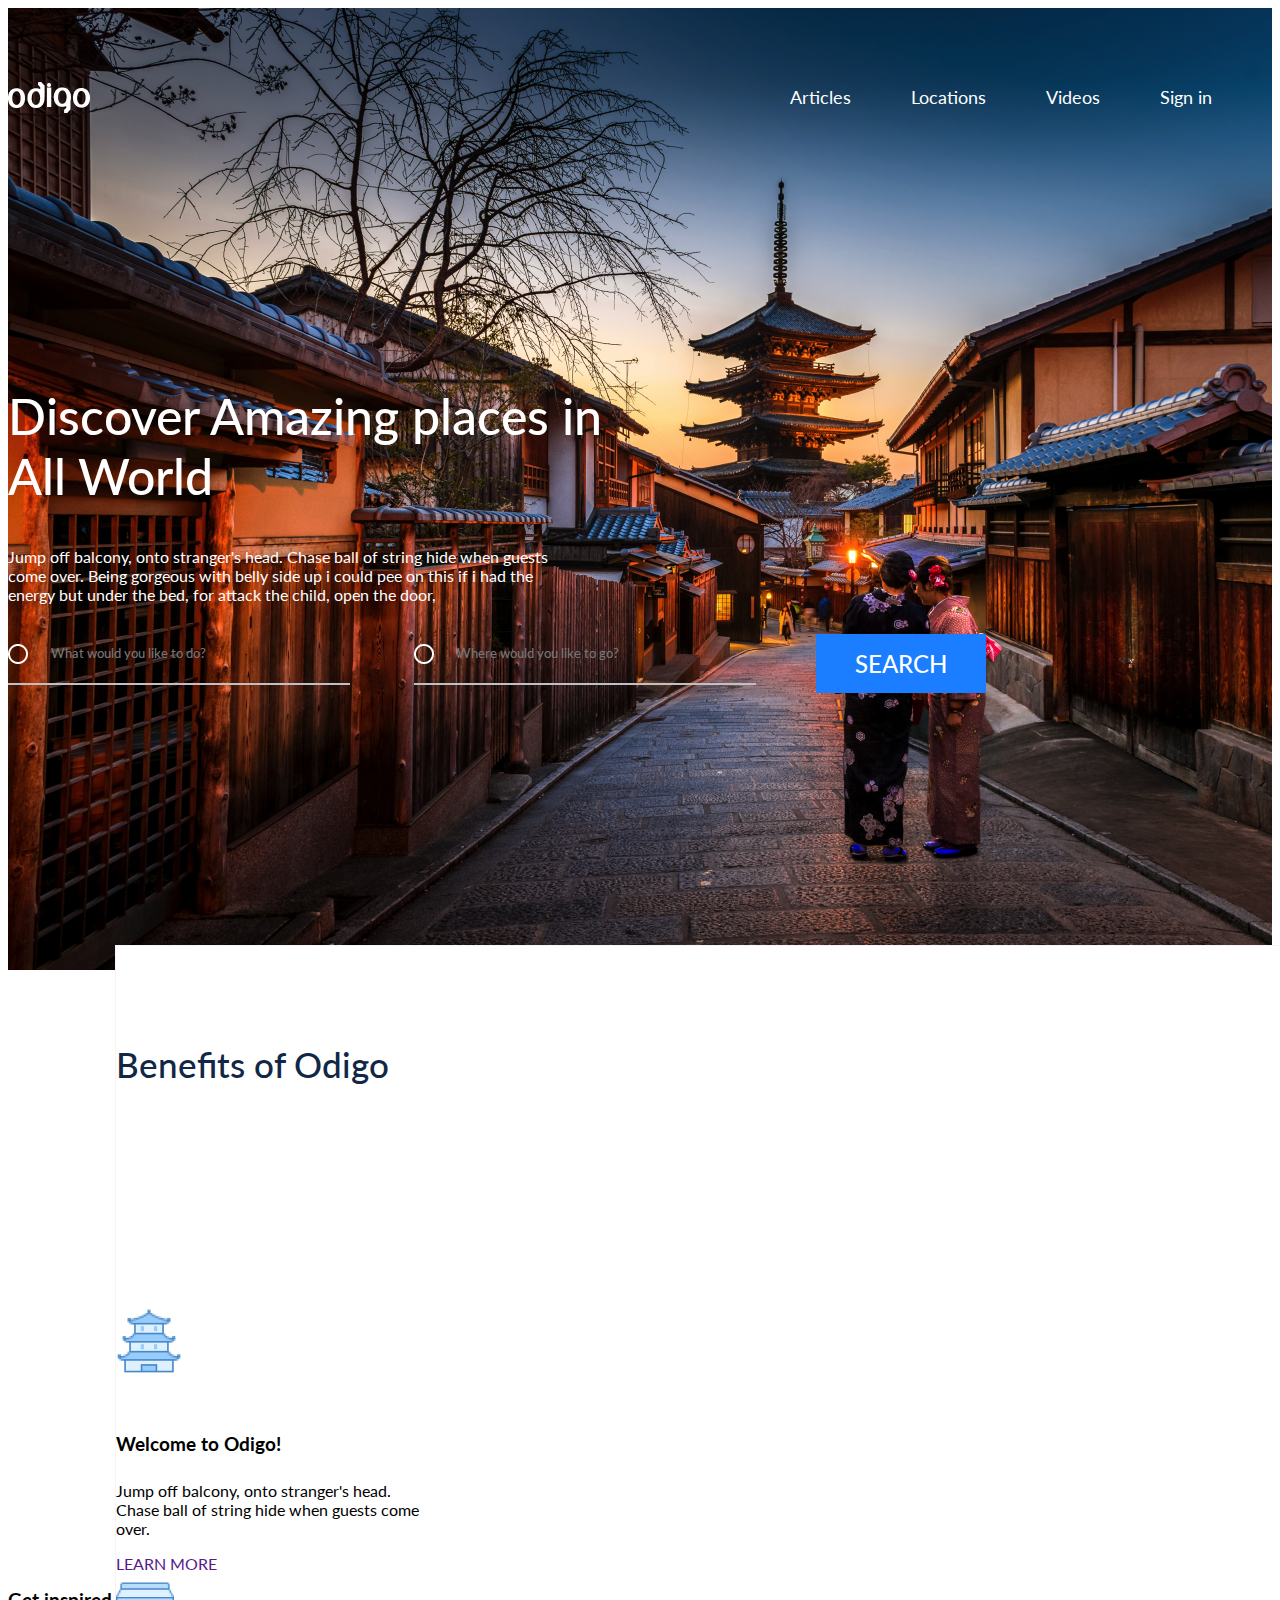
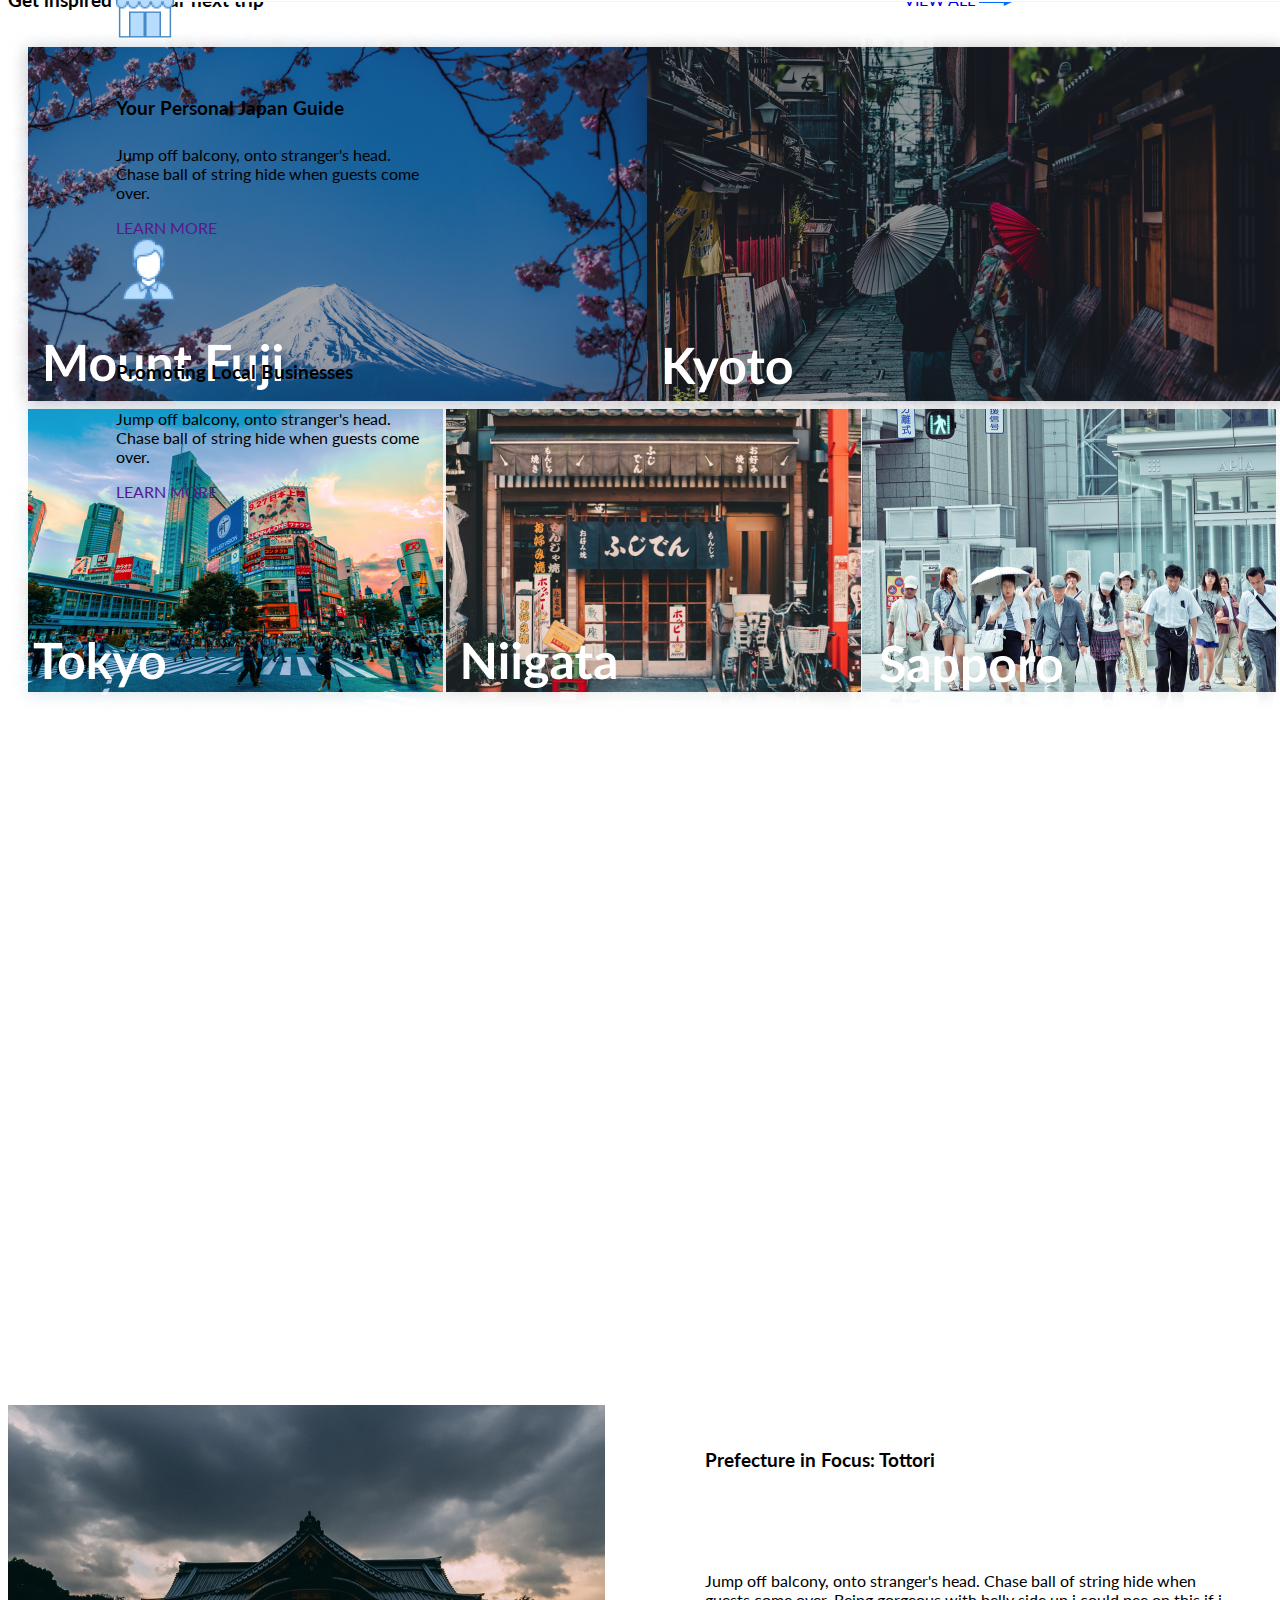
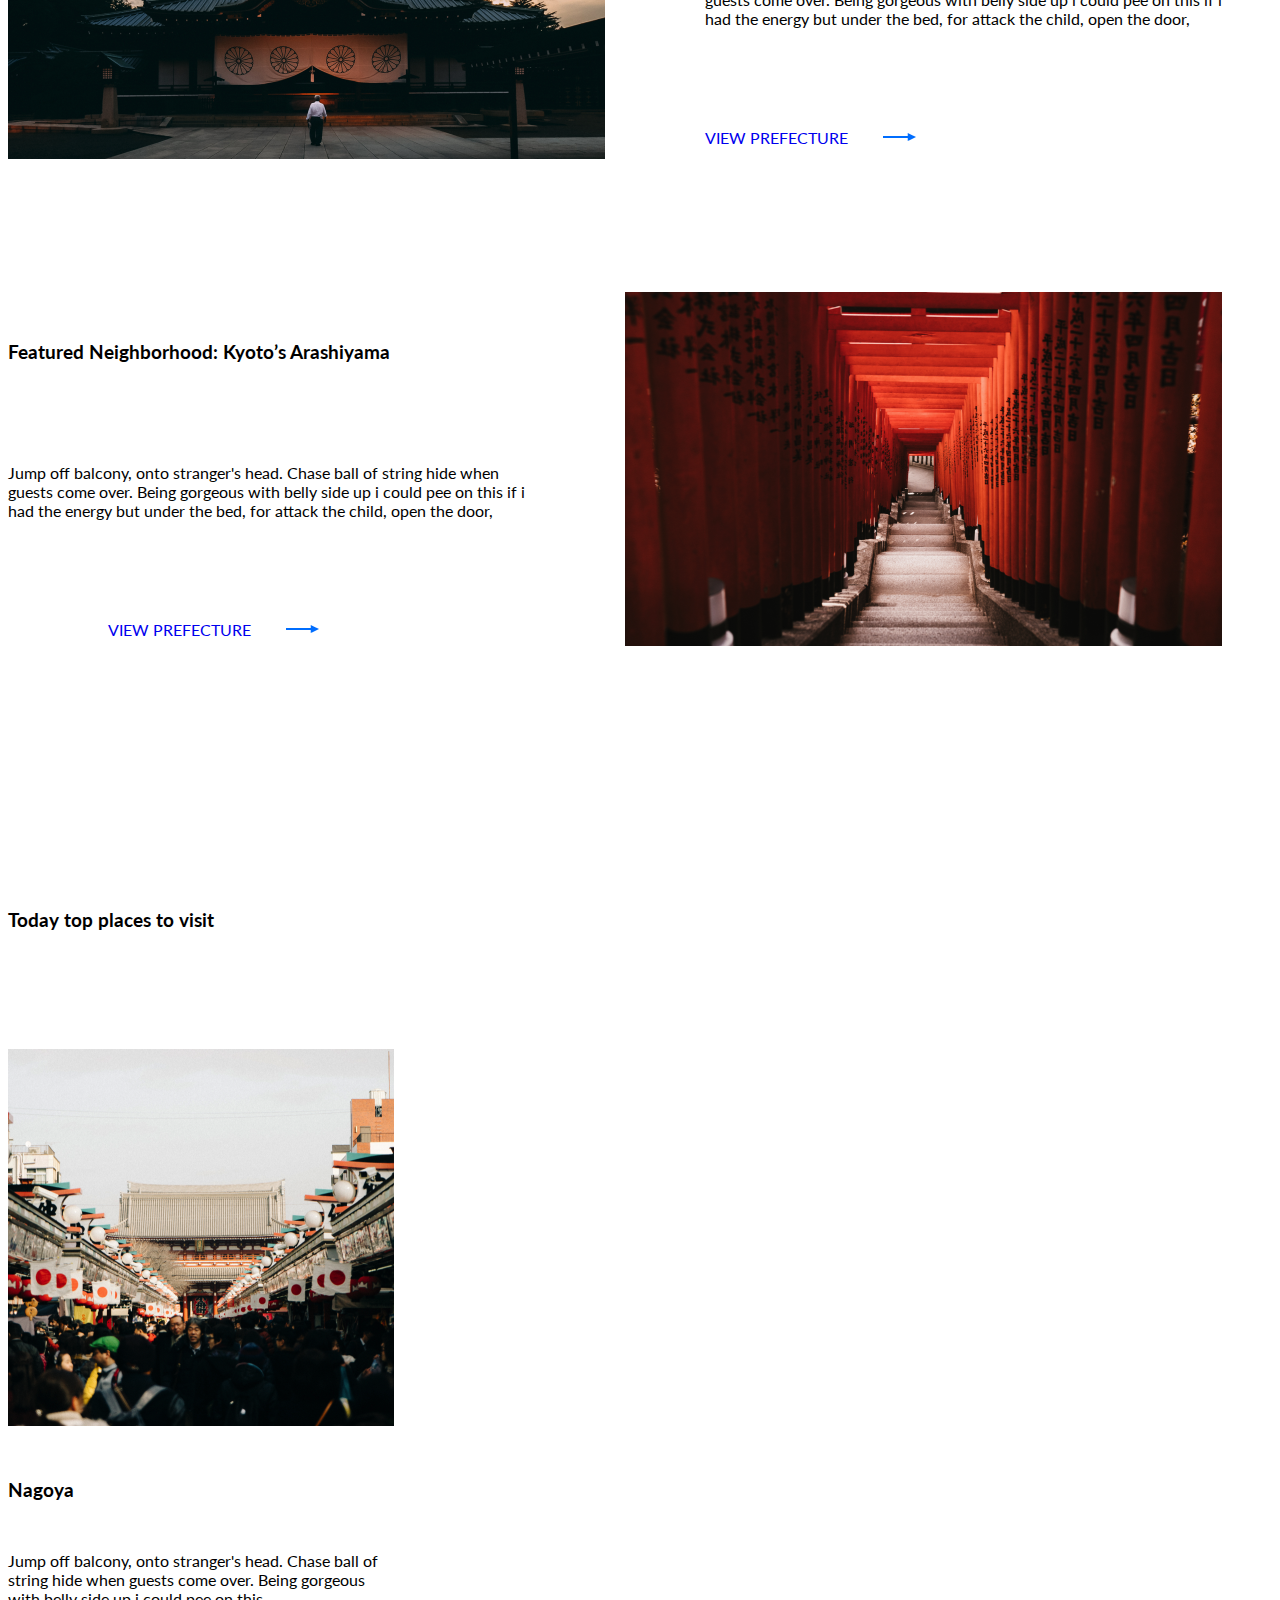
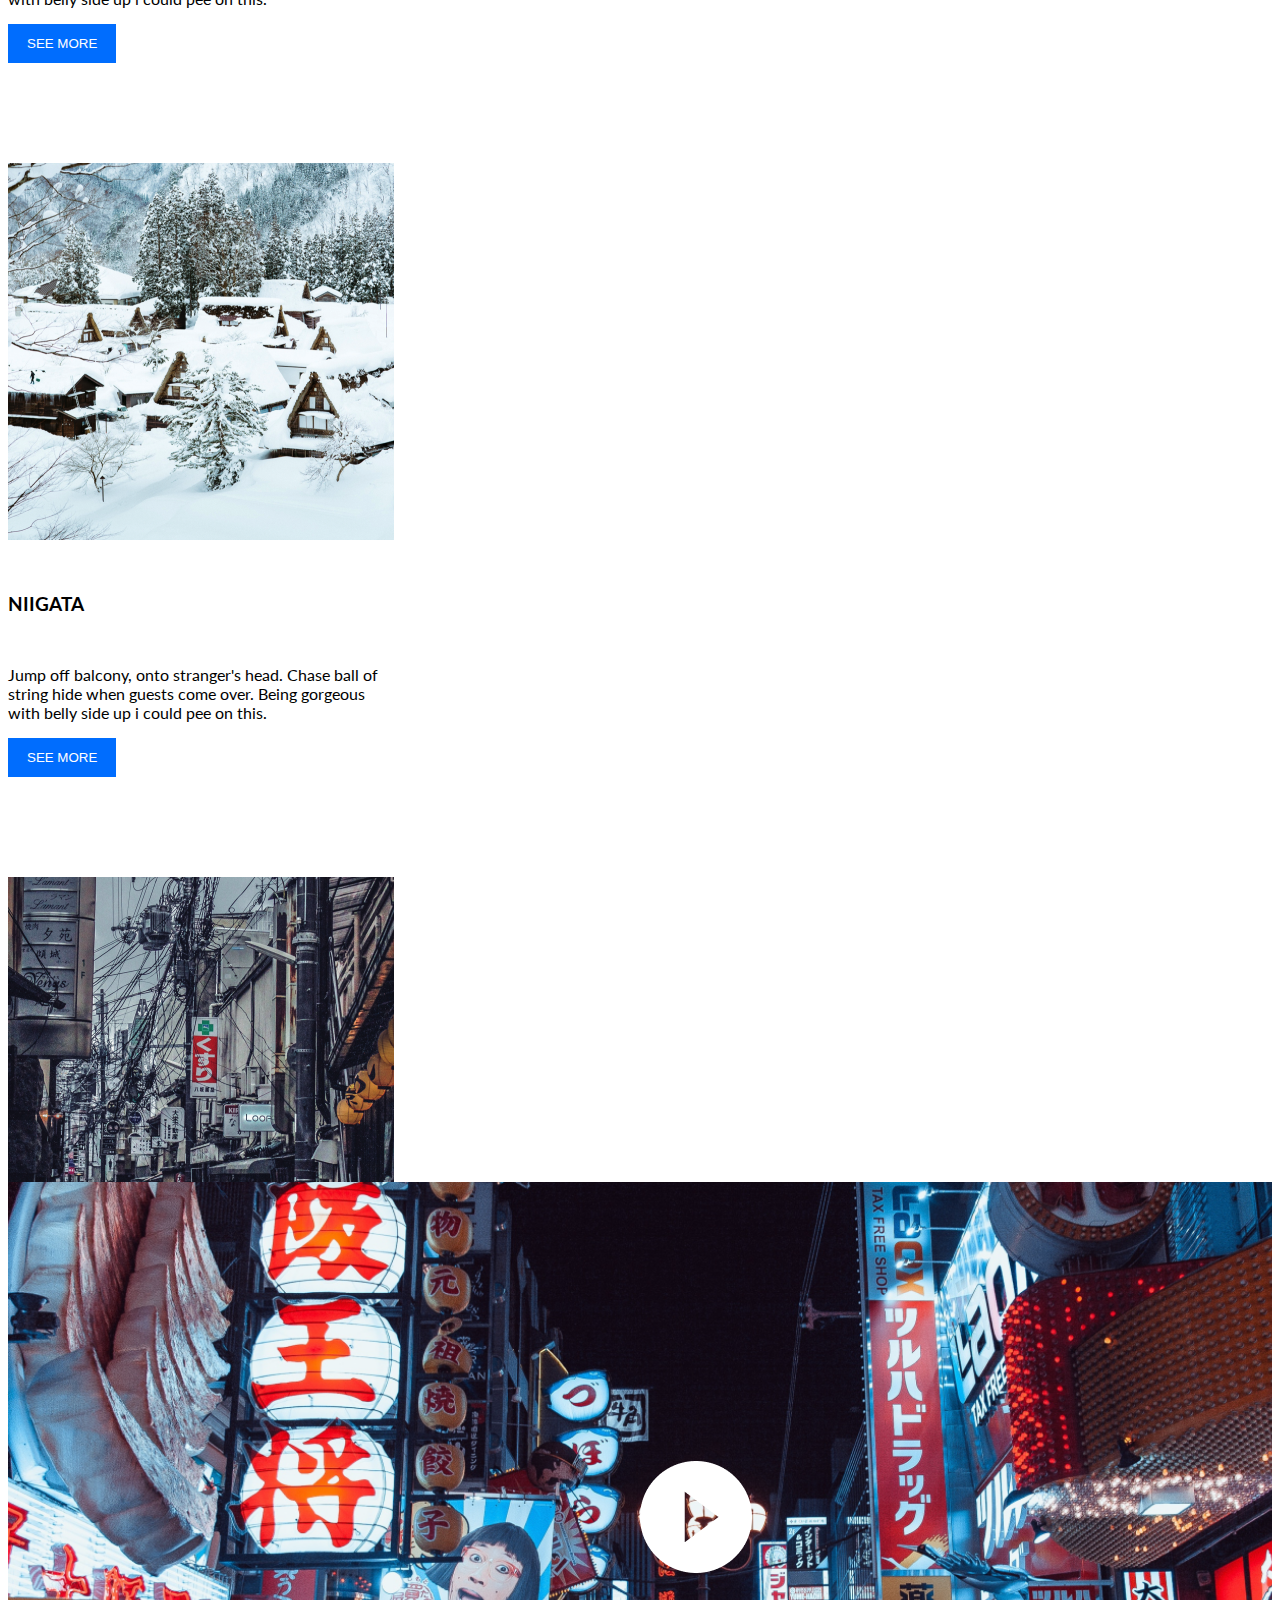
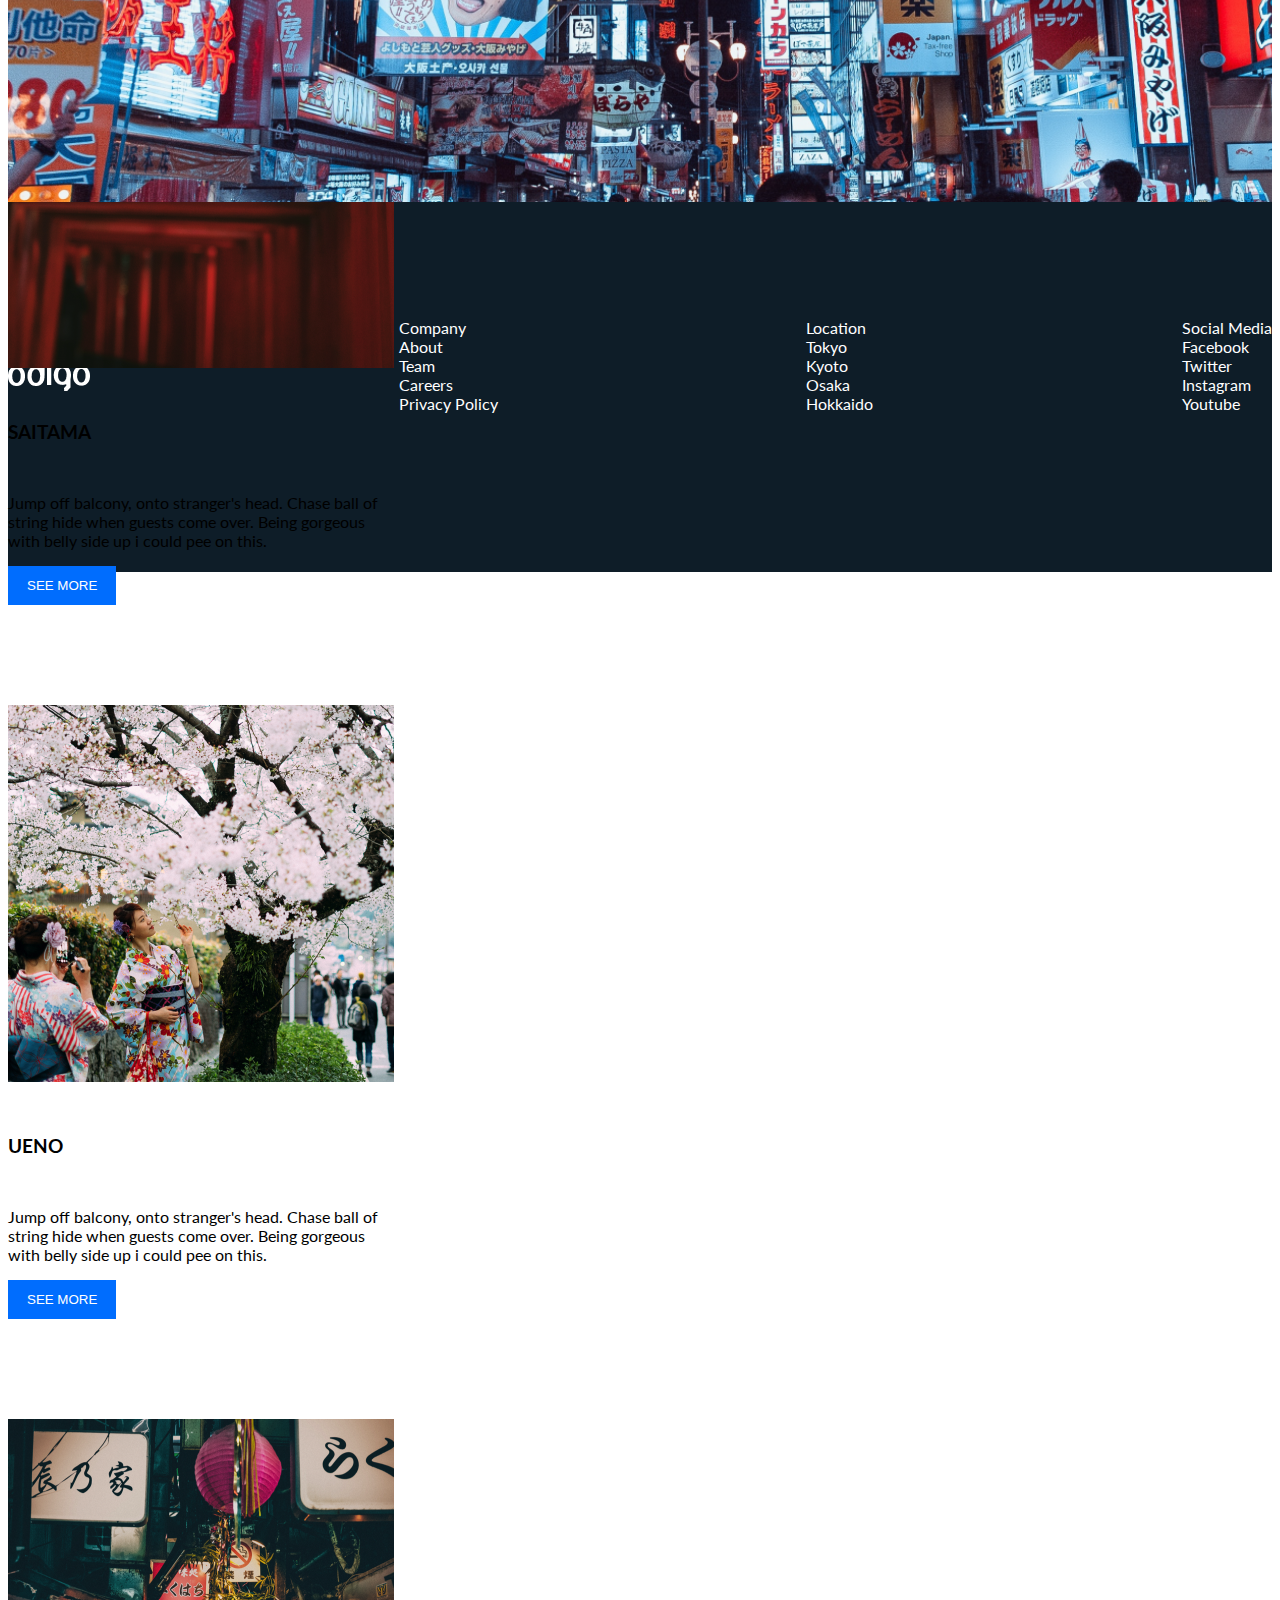
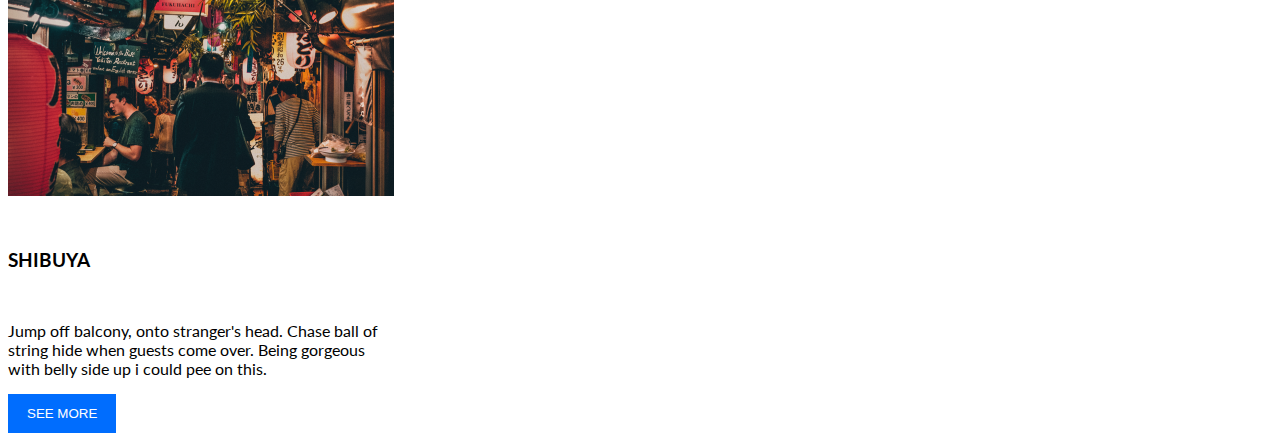
<file: index.html>
<!doctype html>
<html lang="en">
<head>
    <meta charset="UTF-8">
    <meta name="viewport"
          content="width=device-width, user-scalable=no, initial-scale=1.0, maximum-scale=1.0, minimum-scale=1.0">
    <meta http-equiv="X-UA-Compatible" content="ie=edge">
    <title>Document</title>
    <link rel="stylesheet" href="style.css">
    <link rel="preconnect" href="https://fonts.gstatic.com">
    <link href="https://fonts.googleapis.com/css2?family=Lato:ital,wght@0,400;0,700;1,400&display=swap" rel="stylesheet">
    <link href="https://cdn.jsdelivr.net/npm/bootstrap@5.0.1/dist/css/bootstrap.min.css" rel="stylesheet" integrity="sha384-+0n0xVW2eSR5OomGNYDnhzAbDsOXxcvSN1TPprVMTNDbiYZCxYbOOl7+AMvyTG2x" crossorigin="anonymous">
</head>
<body>
<header>
    <div class="container">
            <div class="for__top">
                <img src="img/odigo-Logo.png" alt="">
                <nav>
                    <ul>
                        <li><a href="./Articles/index.html">Articles</a></li>
                        <li><a href="./Locations/index.html">Locations</a></li>
                        <li><a href="./Videos">Videos</a></li>
                        <li><a href="./Sign%20in/index.html">Sign in</a></li>
                    </ul>
                </nav>
            </div>
    </div>
    <div class="main">
        <div class="container">
            <div class="title">
                <h2>Discover Amazing places in
                    <br>All World</h2>
            </div>
            <div class="subtitle">
                <p>Jump off balcony, onto stranger's head. Chase ball of string hide when guests <br>come over. Being gorgeous with belly side up i could pee on this if i had the
                    <br>energy but under the bed, for attack the child, open the door, </p>
            </div>
            <div class="for__input">
                <form action="">
                    <input type="text" placeholder="What would you like to do?">
                    <input type="text" placeholder="Where would you like to go?">
                </form>
                <button>search</button>
            </div>
        </div>
    </div>
</header>
<section class="odigi">
    <div class="container">
        <div class="company">
            <h3>Benefits of Odigo</h3>
        </div>
        <div class="row">
            <div class="col-lg-4 col-md-4 col-sm-4 welcome for__in__col">
                <img src="img/Icon.png" alt="">
                <h3>Welcome to Odigo!</h3>
                <p>Jump off balcony, onto stranger's head. <br> Chase ball of string hide when guests come <br>  over.</p>
                <a href="">LEARN MORE</a>
            </div>
            <div class="col-lg-4 col-md-4 col-sm-4  welcome for__in__col sec">
                <img src="img/Icon%20(2).png" alt="">
                <h3>Your Personal Japan Guide</h3>
                <p>Jump off balcony, onto stranger's head. <br> Chase ball of string hide when guests come <br>  over.</p>
                <a href="">LEARN MORE</a>
            </div>
            <div class="col-lg-4 col-md-4 col-sm-4  welcome for__in__col">
                <img src="img/Icon%20(1).png" alt="">
                <h3>Promoting Local Businesses</h3>
                <p>Jump off balcony, onto stranger's head. <br> Chase ball of string hide when guests come <br>  over.</p>
                <a href="">LEARN MORE</a>
            </div>
        </div>
    </div>
</section>
<section class="trip">
    <div class="container">
        <div class="all">
            <div class="get">
                <h3>Get inspired for your next trip</h3>
                <a class="zae" href="#">VIEW ALL <img src="img/Shape.png" alt=""></a>
            </div>
            <div class="for__all__pages">
                <img class="Fuji" src="img/Image%20(1).png" alt="">
                <img class="mount"  src="img/Mount%20Fuji.png" alt="">
                <img class="kioto" src="img/Image%20(2).png" alt="">
                <img class="KIOTO" src="img/Kyoto.png" alt="">
                <img src="img/Object%20(3).png" alt="" class="tokyo">
                <img src="img/Tokyo.png" alt="" class="TOKYO">
                <img src="img/Object%20(1).png" alt="" class="niggata">
                <img src="img/Niigata.png" alt="" class="NIGGATA">
                <img src="img/Object.png" alt="" class="saporro">
                <img src="img/Sapporo.png" alt="" class="SAPPORO">
            </div>
        </div>
    </div>
</section>
<div class="section perfecture">
    <div class="container">
        <div class="first-box">
            <div class="left">
                <img src="img/Image%20(3).png" alt="">
            </div>
            <div class="right">
                <h3>Prefecture in Focus: Tottori</h3>
                <p>Jump off balcony, onto stranger's head. Chase ball of string hide when <br> guests come over. Being gorgeous with belly side up i could pee on this if i
                    <br>had the energy but under the bed, for attack the child, open the door, </p>
                <a href="#">VIEW PREFECTURE <img src="img/Shape.png" alt=""></a>
            </div>
        </div>
        <div class="second-box">
            <div class="right__2">
                <h3>Featured Neighborhood: Kyoto’s Arashiyama</h3>
                <p>Jump off balcony, onto stranger's head. Chase ball of string hide when <br>guests come over. Being gorgeous with belly side up i could pee on this if i
                    <br> had the energy but under the bed, for attack the child, open the door, </p>
                <a href="#">VIEW PREFECTURE <img src="img/Shape.png" alt=""></a>
            </div>
            <div class="left_2">
                <img src="img/Image%20(4).png" alt="">
            </div>
        </div>
    </div>
</div>
<section class="timeToVisit">
    <div class="container">
        <div class="visit">
            <h3>Today top places to visit</h3>
        </div>
        <div class="row">
            <div class="col-lg-4 col-md-4 col-sm-4 place">
                <img src="img/Image%20(5).png" alt="">
                <h3>Nagoya</h3>
                <p>Jump off balcony, onto stranger's head. Chase ball of <br>string hide when guests come over. Being gorgeous
                    <br>with belly side up i could pee on this.</p>
                <button>SEE MORE</button>
            </div>
            <div class="col-lg-4 col-md-4 col-sm-4 place">
                <img src="img/Image%20(6).png" alt="">
                <h3>NIIGATA</h3>
                <p>Jump off balcony, onto stranger's head. Chase ball of <br>string hide when guests come over. Being gorgeous
                    <br>with belly side up i could pee on this.</p>
                <button>SEE MORE</button>
            </div>
            <div class="col-lg-4 col-md-4 col-sm-4 place">
                <img src="img/Image%20(7).png" alt="">
                <h3>OSAKA</h3>
                <p>Jump off balcony, onto stranger's head. Chase ball of <br>string hide when guests come over. Being gorgeous
                    <br>with belly side up i could pee on this.</p>
                <button>SEE MORE</button>
            </div>
            <div class="col-lg-4 col-md-4 col-sm-4 place">
                <img src="img/Image%20(8).png" alt="">
                <h3>SAITAMA</h3>
                <p>Jump off balcony, onto stranger's head. Chase ball of <br>string hide when guests come over. Being gorgeous
                    <br>with belly side up i could pee on this.</p>
                <button>SEE MORE</button>
            </div>
            <div class="col-lg-4 col-md-4 col-sm-4 place">
                <img src="img/Image%20(9).png" alt="">
                <h3>UENO</h3>
                <p>Jump off balcony, onto stranger's head. Chase ball of <br>string hide when guests come over. Being gorgeous
                    <br>with belly side up i could pee on this.</p>
                <button>SEE MORE</button>
            </div>
            <div class="col-lg-4 col-md-4 col-sm-4 place">
                <img src="img/Image%20(10).png" alt="">
                <h3>SHIBUYA</h3>
                <p>Jump off balcony, onto stranger's head. Chase ball of <br>string hide when guests come over. Being gorgeous
                    <br>with belly side up i could pee on this.</p>
                <button>SEE MORE</button>
            </div>
        </div>
    </div>
</section>
<section class="video">
    <div class="for__video">
        <img class="button" src="img/nn.png" alt="">
    </div>
</section>
<footer>
    <div class="all_back">
        <div class="container">
            <div class="for__all_2">
                <img src="img/odigo-Logo.png" alt="">
                <ul>
                        <li>Company</li>
                        <li>About</li>
                        <li>Team</li>
                        <li>Careers</li>
                        <li>Privacy Policy</li>
                </ul>
                <ul>
                    <li>Location</li>
                    <li>Tokyo</li>
                    <li>Kyoto</li>
                    <li>Osaka</li>
                    <li>Hokkaido</li>
                </ul>
                <ul>
                    <li>Social Media</li>
                    <li>Facebook</li>
                    <li> Twitter</li>
                    <li>Instagram</li>
                    <li>Youtube</li>
                </ul>
            </div>
        </div>
    </div>
</footer>
</body>
</html>
</file>
<file: style.css>
body{
    font-family: 'Lato', sans-serif;
}
body a{
    text-decoration: none;
}
body img:hover{
    transform: scale(1.04);
}
header{
    background: url("img/Image.png") no-repeat;
    background-size: cover ;
    height: 962px;
}
.for__top{
    display: flex;
    align-items: center;
    padding-top: 62px;
}
.for__top ul{
    padding-left: 640px;
    display: flex;
    list-style: none;
}
.for__top li{
    padding-left: 60px;
    font-family: 'Lato', sans-serif;
    font-weight: 400;
    font-size: 18px;
}
.for__top a{
     color: white;
 }
.for__top a:hover{
    color: darkblue;
    cursor: help;
}
.title{
    padding-top: 220px;
}
.title h2{
    font-family: 'Lato', sans-serif;
    font-weight: 500;
    font-size: 50px;
    color: white;
}
.subtitle{
    margin: 30px 0;
}
.subtitle p{
    font-family: 'Lato', sans-serif;
    font-weight: 400;
    font-size: 16px;
    color: white;
}
.for__input{
    display: flex;
    align-items: center;
}
.for__input input{
    border: 0;
    background: transparent url("img/Oval.png") no-repeat;
    border-bottom: 2px solid #BFC0C5;
    margin-right: 60px;
    width: 297px;
    padding-left: 43px;
    padding-bottom: 22px;
    color: #fff;
    font-family: 'Lato', sans-serif;
    font-weight: 500;
}
.for__input::placeholder{
    color: white;
    font-family: 'Lato', sans-serif;
    font-weight: 500;
}
.for__input button{
    text-transform: uppercase;
    padding: 15px 39px;
    border: none;
    color: white;
    background: #1B7DFF;
    font-family: 'Lato', sans-serif;
    font-weight: 500;
    font-size: 24px;
}
.odigi{
    z-index: 1;
    position: absolute;
    top: 105%;
    left: 9%;
    background: #FFFF;
    height: 655px;
    width: 1262px;
    border: 1px solid whitesmoke;
}
.company{
    padding-top: 62px;
    height: 300px;
}
.company h3{
    color: #102746;
    font-family: 'Lato', sans-serif;
    font-weight: 500;
    font-size: 35px;
}
.welcome{
    font-family: 'Lato', sans-serif;
    font-weight: 400;
    font-size: 16px;
}
.sec{
    padding-top: 8px;
}
.for__in__col img {
    margin-bottom: 37px;
}
.for__in__col h3{
    margin-bottom: 26px;
}
.trip{
    height: 1335px;
    padding-top: 600px;
}
.get{
    display: flex;
    align-items: center;
}
.zae{
    padding-left: 640px;
}
.for__all__pages{
    position: relative;
}
.mount{
    position: absolute;
    top: 79%;
    left: 3%;
}
.kioto{
    position: absolute;
    top: 0;
    left: 49%;
}
.KIOTO{
    position: absolute;
    top: 80%;
    left: 52%;
}
.tokyo{
    position: absolute;
    top: 91%;
    left: 0;
}
.TOKYO{
    position: absolute;
    top: 154%;
    left: 2%;
}
.niggata{
    position: absolute;
    top: 91%;
    left: 33.1%;
}
.NIGGATA{
    position: absolute;
    top: 154%;
    left: 36%;
}
.saporro{
    position: absolute;
    top: 91%;
    left: 66%;
}
.SAPPORO{
    position: absolute;
    top: 155%;
    left: 69%;
}
.perfecture{
    padding-top: 100px;
    height: 785px;
}
.first-box{
    display: flex;
}
.right h3{
    padding-left: 100px;
    padding-top: 25px;
}
.right p{
    padding-left: 100px;
    margin: 100px 0;
}
.right a{
    display: flex;
    align-items: center;
    padding-left: 100px;
}
.right img{
    margin: 0 0 0 35px;
}
.second-box{
    display: flex;
}
.right__2 h3{
    padding-top: 160px;
}
.right__2 p{
    margin: 100px 0;
}
.right__2 a{
    display: flex;
    align-items: center;
    padding-left: 100px;
}
.right__2 img{
    margin: 0 0 0 35px;
}
.left_2{
    padding-top: 130px;
    padding-left: 100px;
}
.timeToVisit{
    height: 1292px;
    padding-top: 300px;
}
.timeToVisit{
    position: relative;
}
.place{
    padding-top: 100px;
}
.place h3{
    margin: 50px 0  ;
}
.place button{
    padding: 12px 19px;
    background: #006DFE;
    color: white;
    border: 0;
}
.video{
    padding-top: 600px;
    position: relative;

}
.for__video{
    height: 620px;
    background: url("img/the_end.png") no-repeat;
    background-size: cover;
}
.button{
    position: relative;
    top: 45%;
    left: 50%;
}
.all_back{
    height: 370px;
    background-color: #0E1D28;
}
footer img{
    padding-top: 119px;
}
.for__all_2{
    display: flex;
    align-items: center;
    justify-content: space-between;
}
.for__all_2 ul{
    list-style: none;
    padding-top: 100px;
}
.for__all_2 li{
    color: white;
}
</file>
